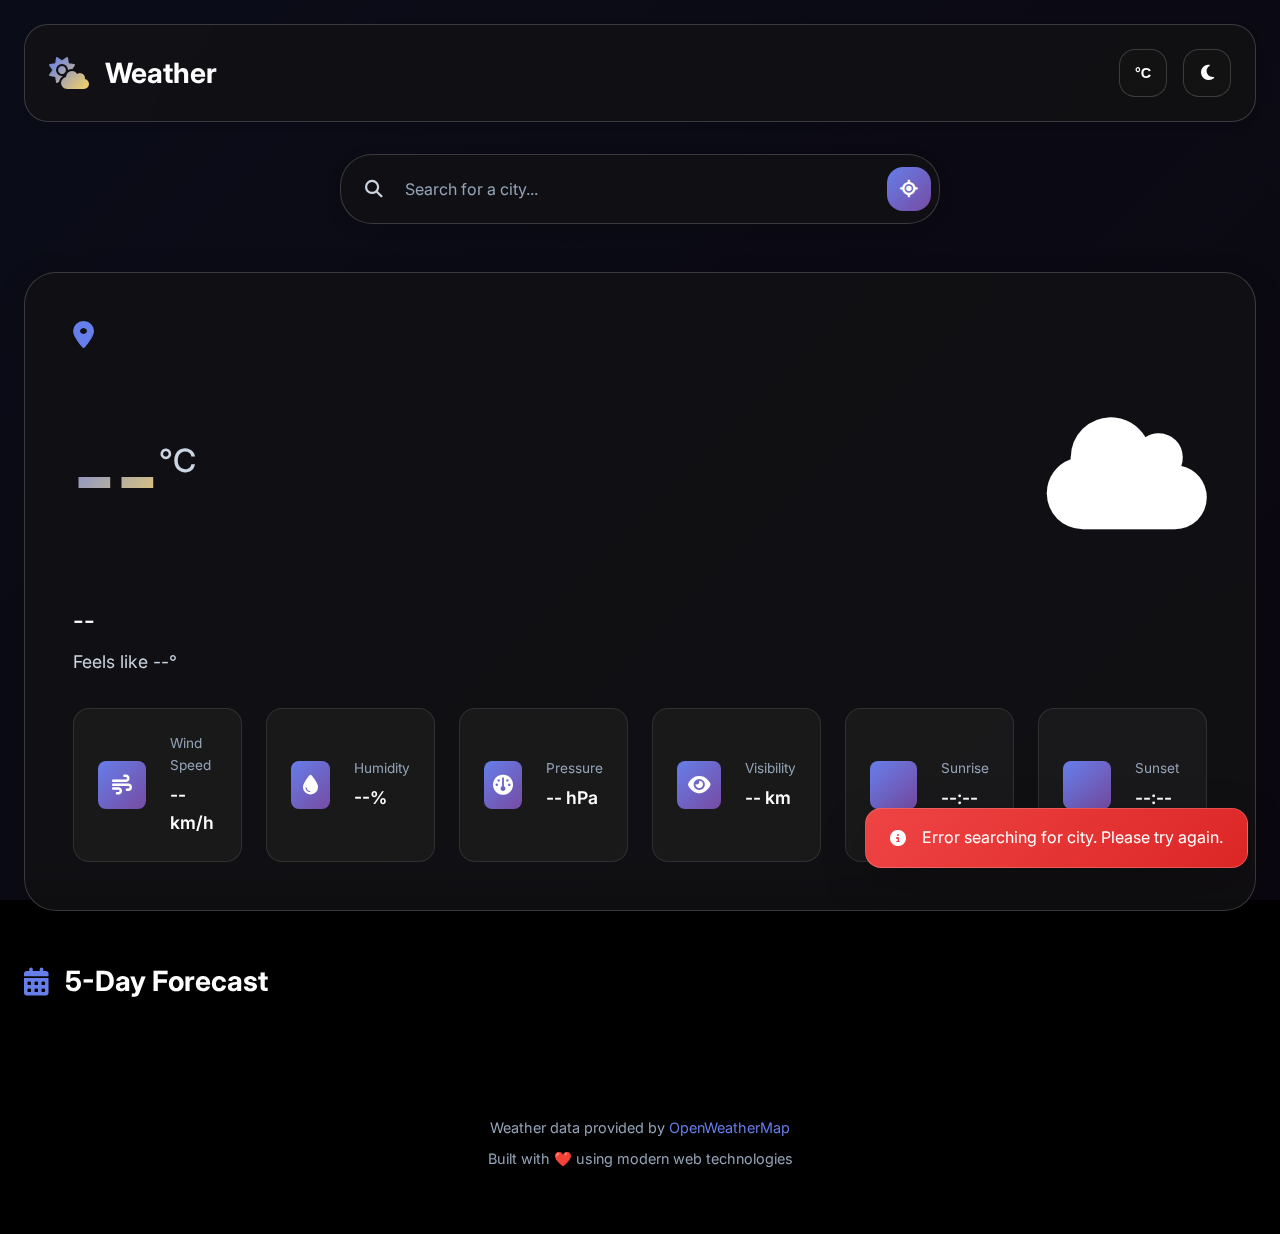
<file: weather-app/index.html>
<!DOCTYPE html>
<html lang="en">

<head>
    <meta charset="UTF-8">
    <meta name="viewport" content="width=device-width, initial-scale=1.0">
    <meta name="description" content="Modern weather app with beautiful UI and real-time weather data">
    <title>Weather - Your Premium Weather App</title>

    <!-- Google Fonts -->
    <link rel="preconnect" href="https://fonts.googleapis.com">
    <link rel="preconnect" href="https://fonts.gstatic.com" crossorigin>
    <link href="https://fonts.googleapis.com/css2?family=Inter:wght@300;400;500;600;700;800&display=swap"
        rel="stylesheet">

    <!-- Font Awesome -->
    <link rel="stylesheet" href="https://cdnjs.cloudflare.com/ajax/libs/font-awesome/6.5.1/css/all.min.css">

    <!-- Custom CSS -->
    <link rel="stylesheet" href="styles.css">
</head>

<body class="light-mode">
    <!-- Background Animation -->
    <div class="background-gradient"></div>

    <!-- Main Container -->
    <div class="container">
        <!-- Header -->
        <header class="header">
            <div class="header-content">
                <div class="logo">
                    <i class="fas fa-cloud-sun"></i>
                    <span>Weather</span>
                </div>
                <div class="header-actions">
                    <button class="btn-icon" id="unitToggle" aria-label="Toggle temperature unit">
                        <span class="unit-display">°C</span>
                    </button>
                    <button class="btn-icon" id="themeToggle" aria-label="Toggle dark mode">
                        <i class="fas fa-moon"></i>
                    </button>
                </div>
            </div>
        </header>

        <!-- Search Section -->
        <section class="search-section">
            <div class="search-container">
                <div class="search-box">
                    <i class="fas fa-search search-icon"></i>
                    <input type="text" id="citySearch" class="search-input" placeholder="Search for a city..."
                        autocomplete="off">
                    <button class="btn-location" id="locationBtn" aria-label="Use current location">
                        <i class="fas fa-location-crosshairs"></i>
                    </button>
                </div>
                <div class="search-suggestions" id="searchSuggestions"></div>
            </div>
        </section>

        <!-- Main Weather Display -->
        <main class="main-content">
            <!-- Current Weather Card -->
            <div class="weather-card current-weather" id="currentWeather">
                <div class="loading-skeleton" id="loadingSkeleton">
                    <div class="skeleton-city"></div>
                    <div class="skeleton-temp"></div>
                    <div class="skeleton-desc"></div>
                    <div class="skeleton-details"></div>
                </div>

                <div class="weather-content" id="weatherContent" style="display: none;">
                    <div class="weather-main">
                        <div class="location-info">
                            <h1 class="city-name" id="cityName">
                                <i class="fas fa-location-dot"></i>
                                <span></span>
                            </h1>
                            <p class="current-date" id="currentDate"></p>
                        </div>

                        <div class="temperature-display">
                            <div class="temp-main">
                                <span class="temperature" id="temperature">--</span>
                                <span class="temp-unit">°C</span>
                            </div>
                            <div class="weather-icon-large" id="weatherIconLarge">
                                <i class="fas fa-cloud"></i>
                            </div>
                        </div>

                        <div class="weather-description">
                            <p class="description" id="weatherDescription">--</p>
                            <p class="feels-like">Feels like <span id="feelsLike">--</span>°</p>
                        </div>
                    </div>

                    <!-- Weather Details Grid -->
                    <div class="weather-details-grid">
                        <div class="detail-card">
                            <div class="detail-icon">
                                <i class="fas fa-wind"></i>
                            </div>
                            <div class="detail-info">
                                <p class="detail-label">Wind Speed</p>
                                <p class="detail-value" id="windSpeed">-- km/h</p>
                            </div>
                        </div>

                        <div class="detail-card">
                            <div class="detail-icon">
                                <i class="fas fa-droplet"></i>
                            </div>
                            <div class="detail-info">
                                <p class="detail-label">Humidity</p>
                                <p class="detail-value" id="humidity">--%</p>
                            </div>
                        </div>

                        <div class="detail-card">
                            <div class="detail-icon">
                                <i class="fas fa-gauge"></i>
                            </div>
                            <div class="detail-info">
                                <p class="detail-label">Pressure</p>
                                <p class="detail-value" id="pressure">-- hPa</p>
                            </div>
                        </div>

                        <div class="detail-card">
                            <div class="detail-icon">
                                <i class="fas fa-eye"></i>
                            </div>
                            <div class="detail-info">
                                <p class="detail-label">Visibility</p>
                                <p class="detail-value" id="visibility">-- km</p>
                            </div>
                        </div>

                        <div class="detail-card">
                            <div class="detail-icon">
                                <i class="fas fa-sunrise"></i>
                            </div>
                            <div class="detail-info">
                                <p class="detail-label">Sunrise</p>
                                <p class="detail-value" id="sunrise">--:--</p>
                            </div>
                        </div>

                        <div class="detail-card">
                            <div class="detail-icon">
                                <i class="fas fa-sunset"></i>
                            </div>
                            <div class="detail-info">
                                <p class="detail-label">Sunset</p>
                                <p class="detail-value" id="sunset">--:--</p>
                            </div>
                        </div>
                    </div>
                </div>
            </div>

            <!-- 5-Day Forecast -->
            <section class="forecast-section">
                <h2 class="section-title">
                    <i class="fas fa-calendar-days"></i>
                    5-Day Forecast
                </h2>
                <div class="forecast-container" id="forecastContainer">
                    <!-- Forecast cards will be inserted here -->
                </div>
            </section>
        </main>

        <!-- Footer -->
        <footer class="footer">
            <p>Weather data provided by <a href="https://openweathermap.org/" target="_blank"
                    rel="noopener">OpenWeatherMap</a></p>
            <p>Built with ❤️ using modern web technologies</p>
        </footer>
    </div>

    <!-- Toast Notification -->
    <div class="toast" id="toast">
        <i class="fas fa-info-circle"></i>
        <span id="toastMessage"></span>
    </div>

    <!-- Custom JavaScript -->
    <script src="app.js"></script>
</body>

</html>
</file>
<file: weather-app/styles.css>
/* ===================================
   PREMIUM WEATHER APP STYLES
   Created with modern design principles
   =================================== */

/* === VARIABLES & DESIGN TOKENS === */
:root {
    /* Colors - Light Mode */
    --color-primary: #667eea;
    --color-primary-dark: #5568d3;
    --color-secondary: #764ba2;
    --color-accent: #f6d365;
    --color-accent-dark: #fda085;

    /* Backgrounds */
    --bg-primary: #000000;
    --bg-secondary: #0a0a0a;
    --bg-tertiary: #1a1a1a;
    --bg-glass: rgba(20, 20, 20, 0.6);
    --bg-glass-hover: rgba(30, 30, 30, 0.7);

    /* Text Colors */
    --text-primary: #ffffff;
    --text-secondary: #cbd5e1;
    --text-tertiary: #94a3b8;
    --text-inverse: #000000;

    /* Shadows */
    --shadow-sm: 0 2px 8px rgba(0, 0, 0, 0.08);
    --shadow-md: 0 4px 16px rgba(0, 0, 0, 0.12);
    --shadow-lg: 0 8px 32px rgba(0, 0, 0, 0.16);
    --shadow-xl: 0 16px 48px rgba(0, 0, 0, 0.2);

    /* Border Radius */
    --radius-sm: 8px;
    --radius-md: 16px;
    --radius-lg: 24px;
    --radius-xl: 32px;

    /* Spacing */
    --space-xs: 0.5rem;
    --space-sm: 1rem;
    --space-md: 1.5rem;
    --space-lg: 2rem;
    --space-xl: 3rem;

    /* Typography */
    --font-primary: 'Inter', -apple-system, BlinkMacSystemFont, 'Segoe UI', sans-serif;
    --font-weight-normal: 400;
    --font-weight-medium: 500;
    --font-weight-semibold: 600;
    --font-weight-bold: 700;
}

/* Dark Mode Variables */
.dark-mode {
    --color-primary: #818cf8;
    --color-primary-dark: #6366f1;
    --color-secondary: #a78bfa;
    --color-accent: #fbbf24;
    --color-accent-dark: #f59e0b;

    --bg-primary: #0f172a;
    --bg-secondary: #1e293b;
    --bg-tertiary: #334155;
    --bg-glass: rgba(30, 41, 59, 0.5);
    --bg-glass-hover: rgba(30, 41, 59, 0.65);

    --text-primary: #f1f5f9;
    --text-secondary: #cbd5e1;
    --text-tertiary: #94a3b8;
    --text-inverse: #0f172a;

    --shadow-sm: 0 2px 8px rgba(0, 0, 0, 0.3);
    --shadow-md: 0 4px 16px rgba(0, 0, 0, 0.4);
    --shadow-lg: 0 8px 32px rgba(0, 0, 0, 0.5);
    --shadow-xl: 0 16px 48px rgba(0, 0, 0, 0.6);
}

/* === BASE STYLES === */
* {
    margin: 0;
    padding: 0;
    box-sizing: border-box;
}

body {
    font-family: var(--font-primary);
    color: var(--text-primary);
    background: var(--bg-primary);
    line-height: 1.6;
    min-height: 100vh;
    overflow-x: hidden;
    transition: background-color 0.3s ease, color 0.3s ease;
}

/* Animated Background Gradient */
.background-gradient {
    position: fixed;
    top: 0;
    left: 0;
    width: 100%;
    height: 100%;
    z-index: -1;
    background: linear-gradient(135deg, var(--color-primary) 0%, var(--color-secondary) 100%);
    opacity: 0.1;
    animation: gradientShift 15s ease infinite;
}

@keyframes gradientShift {

    0%,
    100% {
        transform: scale(1) rotate(0deg);
    }

    50% {
        transform: scale(1.1) rotate(5deg);
    }
}

.dark-mode .background-gradient {
    opacity: 0.15;
}

/* === LAYOUT === */
.container {
    max-width: 1400px;
    margin: 0 auto;
    padding: var(--space-md);
}

/* === HEADER === */
.header {
    margin-bottom: var(--space-lg);
}

.header-content {
    display: flex;
    justify-content: space-between;
    align-items: center;
    padding: var(--space-md);
    background: var(--bg-glass);
    backdrop-filter: blur(20px);
    border-radius: var(--radius-lg);
    box-shadow: var(--shadow-sm);
    border: 1px solid rgba(255, 255, 255, 0.18);
}

.logo {
    display: flex;
    align-items: center;
    gap: var(--space-sm);
    font-size: 1.75rem;
    font-weight: var(--font-weight-bold);
    color: var(--text-primary);
}

.logo i {
    font-size: 2rem;
    background: linear-gradient(135deg, var(--color-primary), var(--color-accent));
    -webkit-background-clip: text;
    -webkit-text-fill-color: transparent;
    background-clip: text;
}

.header-actions {
    display: flex;
    gap: var(--space-sm);
}

.btn-icon {
    width: 48px;
    height: 48px;
    display: flex;
    align-items: center;
    justify-content: center;
    background: var(--bg-glass);
    backdrop-filter: blur(10px);
    border: 1px solid rgba(255, 255, 255, 0.18);
    border-radius: var(--radius-md);
    color: var(--text-primary);
    cursor: pointer;
    transition: all 0.3s ease;
    font-size: 1.1rem;
}

.btn-icon:hover {
    transform: translateY(-2px);
    box-shadow: var(--shadow-md);
    background: var(--bg-glass-hover);
}

.btn-icon:active {
    transform: translateY(0);
}

.unit-display {
    font-size: 0.9rem;
    font-weight: var(--font-weight-semibold);
}

/* === SEARCH SECTION === */
.search-section {
    margin-bottom: var(--space-xl);
}

.search-container {
    max-width: 600px;
    margin: 0 auto;
    position: relative;
}

.search-box {
    position: relative;
    display: flex;
    align-items: center;
    background: var(--bg-glass);
    backdrop-filter: blur(20px);
    border-radius: var(--radius-xl);
    padding: var(--space-xs);
    box-shadow: var(--shadow-md);
    border: 1px solid rgba(255, 255, 255, 0.18);
    transition: all 0.3s ease;
}

.search-box:focus-within {
    box-shadow: var(--shadow-lg);
    border-color: var(--color-primary);
}

.search-icon {
    position: absolute;
    left: 1.5rem;
    color: var(--text-secondary);
    font-size: 1.1rem;
}

.search-input {
    flex: 1;
    padding: 1rem 1rem 1rem 3.5rem;
    background: transparent;
    border: none;
    outline: none;
    font-size: 1rem;
    color: var(--text-primary);
    font-family: var(--font-primary);
}

.search-input::placeholder {
    color: var(--text-tertiary);
}

.btn-location {
    width: 44px;
    height: 44px;
    display: flex;
    align-items: center;
    justify-content: center;
    background: linear-gradient(135deg, var(--color-primary), var(--color-secondary));
    border: none;
    border-radius: var(--radius-md);
    color: white;
    cursor: pointer;
    transition: all 0.3s ease;
    font-size: 1.1rem;
}

.btn-location:hover {
    transform: scale(1.05);
    box-shadow: 0 4px 12px rgba(102, 126, 234, 0.4);
}

.btn-location:active {
    transform: scale(0.95);
}

/* === WEATHER CARD === */
.weather-card {
    background: var(--bg-glass);
    backdrop-filter: blur(20px);
    border-radius: var(--radius-xl);
    padding: var(--space-xl);
    box-shadow: var(--shadow-lg);
    border: 1px solid rgba(255, 255, 255, 0.18);
    margin-bottom: var(--space-xl);
    animation: fadeInUp 0.6s ease;
}

@keyframes fadeInUp {
    from {
        opacity: 0;
        transform: translateY(30px);
    }

    to {
        opacity: 1;
        transform: translateY(0);
    }
}

/* Loading Skeleton */
.loading-skeleton {
    display: block;
}

.skeleton-city,
.skeleton-temp,
.skeleton-desc,
.skeleton-details {
    background: linear-gradient(90deg, var(--bg-tertiary) 25%, var(--bg-glass-hover) 50%, var(--bg-tertiary) 75%);
    background-size: 200% 100%;
    animation: shimmer 1.5s infinite;
    border-radius: var(--radius-sm);
    margin-bottom: var(--space-md);
}

@keyframes shimmer {
    0% {
        background-position: 200% 0;
    }

    100% {
        background-position: -200% 0;
    }
}

.skeleton-city {
    height: 40px;
    width: 60%;
}

.skeleton-temp {
    height: 80px;
    width: 40%;
}

.skeleton-desc {
    height: 30px;
    width: 50%;
}

.skeleton-details {
    height: 200px;
    width: 100%;
}

/* Weather Content */
.weather-main {
    margin-bottom: var(--space-lg);
}

.location-info {
    margin-bottom: var(--space-md);
}

.city-name {
    display: flex;
    align-items: center;
    gap: var(--space-sm);
    font-size: 2.5rem;
    font-weight: var(--font-weight-bold);
    color: var(--text-primary);
    margin-bottom: 0.5rem;
}

.city-name i {
    font-size: 1.75rem;
    color: var(--color-primary);
}

.current-date {
    font-size: 1.1rem;
    color: var(--text-secondary);
}

.temperature-display {
    display: flex;
    align-items: center;
    justify-content: space-between;
    margin-bottom: var(--space-md);
}

.temp-main {
    display: flex;
    align-items: flex-start;
}

.temperature {
    font-size: 6rem;
    font-weight: var(--font-weight-bold);
    line-height: 1;
    background: linear-gradient(135deg, var(--color-primary), var(--color-accent));
    -webkit-background-clip: text;
    -webkit-text-fill-color: transparent;
    background-clip: text;
}

.temp-unit {
    font-size: 2rem;
    font-weight: var(--font-weight-medium);
    color: var(--text-secondary);
    margin-top: 0.5rem;
}

.weather-icon-large {
    font-size: 8rem;
    animation: float 3s ease-in-out infinite;
}

@keyframes float {

    0%,
    100% {
        transform: translateY(0);
    }

    50% {
        transform: translateY(-10px);
    }
}

.weather-description {
    margin-bottom: var(--space-lg);
}

.description {
    font-size: 1.5rem;
    color: var(--text-primary);
    font-weight: var(--font-weight-medium);
    text-transform: capitalize;
    margin-bottom: 0.5rem;
}

.feels-like {
    font-size: 1.1rem;
    color: var(--text-secondary);
}

/* Weather Details Grid */
.weather-details-grid {
    display: grid;
    grid-template-columns: repeat(auto-fit, minmax(150px, 1fr));
    gap: var(--space-md);
}

.detail-card {
    display: flex;
    align-items: center;
    gap: var(--space-md);
    background: var(--bg-glass-hover);
    padding: var(--space-md);
    border-radius: var(--radius-md);
    transition: all 0.3s ease;
    border: 1px solid rgba(255, 255, 255, 0.1);
}

.detail-card:hover {
    transform: translateY(-4px);
    box-shadow: var(--shadow-md);
}

.detail-icon {
    width: 48px;
    height: 48px;
    display: flex;
    align-items: center;
    justify-content: center;
    background: linear-gradient(135deg, var(--color-primary), var(--color-secondary));
    border-radius: var(--radius-sm);
    color: white;
    font-size: 1.25rem;
}

.detail-info {
    flex: 1;
}

.detail-label {
    font-size: 0.85rem;
    color: var(--text-tertiary);
    margin-bottom: 0.25rem;
}

.detail-value {
    font-size: 1.1rem;
    font-weight: var(--font-weight-semibold);
    color: var(--text-primary);
}

/* === FORECAST SECTION === */
.forecast-section {
    margin-bottom: var(--space-xl);
}

.section-title {
    display: flex;
    align-items: center;
    gap: var(--space-sm);
    font-size: 1.75rem;
    font-weight: var(--font-weight-bold);
    color: var(--text-primary);
    margin-bottom: var(--space-lg);
}

.section-title i {
    color: var(--color-primary);
}

.forecast-container {
    display: grid;
    grid-template-columns: repeat(auto-fit, minmax(200px, 1fr));
    gap: var(--space-md);
}

.forecast-card {
    background: var(--bg-glass);
    backdrop-filter: blur(20px);
    border-radius: var(--radius-lg);
    padding: var(--space-lg);
    text-align: center;
    border: 1px solid rgba(255, 255, 255, 0.18);
    transition: all 0.3s ease;
    animation: fadeInUp 0.6s ease;
}

.forecast-card:hover {
    transform: translateY(-8px);
    box-shadow: var(--shadow-lg);
}

.forecast-day {
    font-size: 1.1rem;
    font-weight: var(--font-weight-semibold);
    color: var(--text-primary);
    margin-bottom: var(--space-sm);
}

.forecast-date {
    font-size: 0.9rem;
    color: var(--text-tertiary);
    margin-bottom: var(--space-md);
}

.forecast-icon {
    font-size: 3rem;
    margin: var(--space-md) 0;
}

.forecast-temp {
    font-size: 1.75rem;
    font-weight: var(--font-weight-bold);
    color: var(--text-primary);
    margin-bottom: var(--space-sm);
}

.forecast-desc {
    font-size: 0.95rem;
    color: var(--text-secondary);
    text-transform: capitalize;
}

/* === FOOTER === */
.footer {
    text-align: center;
    padding: var(--space-lg);
    color: var(--text-tertiary);
    font-size: 0.9rem;
}

.footer p {
    margin-bottom: 0.5rem;
}

.footer a {
    color: var(--color-primary);
    text-decoration: none;
    transition: color 0.3s ease;
}

.footer a:hover {
    color: var(--color-primary-dark);
    text-decoration: underline;
}

/* === TOAST NOTIFICATION === */
.toast {
    position: fixed;
    bottom: 2rem;
    right: 2rem;
    background: var(--bg-secondary);
    color: var(--text-primary);
    padding: 1rem 1.5rem;
    border-radius: var(--radius-md);
    box-shadow: var(--shadow-xl);
    display: flex;
    align-items: center;
    gap: var(--space-sm);
    transform: translateX(400px);
    transition: transform 0.3s ease;
    z-index: 1000;
    border: 1px solid rgba(255, 255, 255, 0.18);
}

.toast.show {
    transform: translateX(0);
}

.toast.error {
    background: linear-gradient(135deg, #ef4444, #dc2626);
    color: white;
}

.toast.success {
    background: linear-gradient(135deg, #10b981, #059669);
    color: white;
}

/* === RESPONSIVE DESIGN === */
@media (max-width: 768px) {
    .container {
        padding: var(--space-sm);
    }

    .header-content {
        padding: var(--space-sm);
    }

    .logo {
        font-size: 1.25rem;
    }

    .logo i {
        font-size: 1.5rem;
    }

    .btn-icon {
        width: 40px;
        height: 40px;
    }

    .city-name {
        font-size: 1.75rem;
    }

    .temperature {
        font-size: 4rem;
    }

    .temp-unit {
        font-size: 1.5rem;
    }

    .weather-icon-large {
        font-size: 5rem;
    }

    .weather-card {
        padding: var(--space-lg);
    }

    .weather-details-grid {
        grid-template-columns: repeat(2, 1fr);
        gap: var(--space-sm);
    }

    .forecast-container {
        grid-template-columns: 1fr;
    }

    .toast {
        bottom: 1rem;
        right: 1rem;
        left: 1rem;
    }
}

@media (max-width: 480px) {
    .temperature-display {
        flex-direction: column;
        align-items: flex-start;
    }

    .weather-icon-large {
        font-size: 4rem;
        margin-top: var(--space-md);
    }

    .weather-details-grid {
        grid-template-columns: 1fr;
    }
}

/* === UTILITY CLASSES === */
.hidden {
    display: none !important;
}

.fade-in {
    animation: fadeIn 0.4s ease;
}

@keyframes fadeIn {
    from {
        opacity: 0;
    }

    to {
        opacity: 1;
    }
}
</file>
